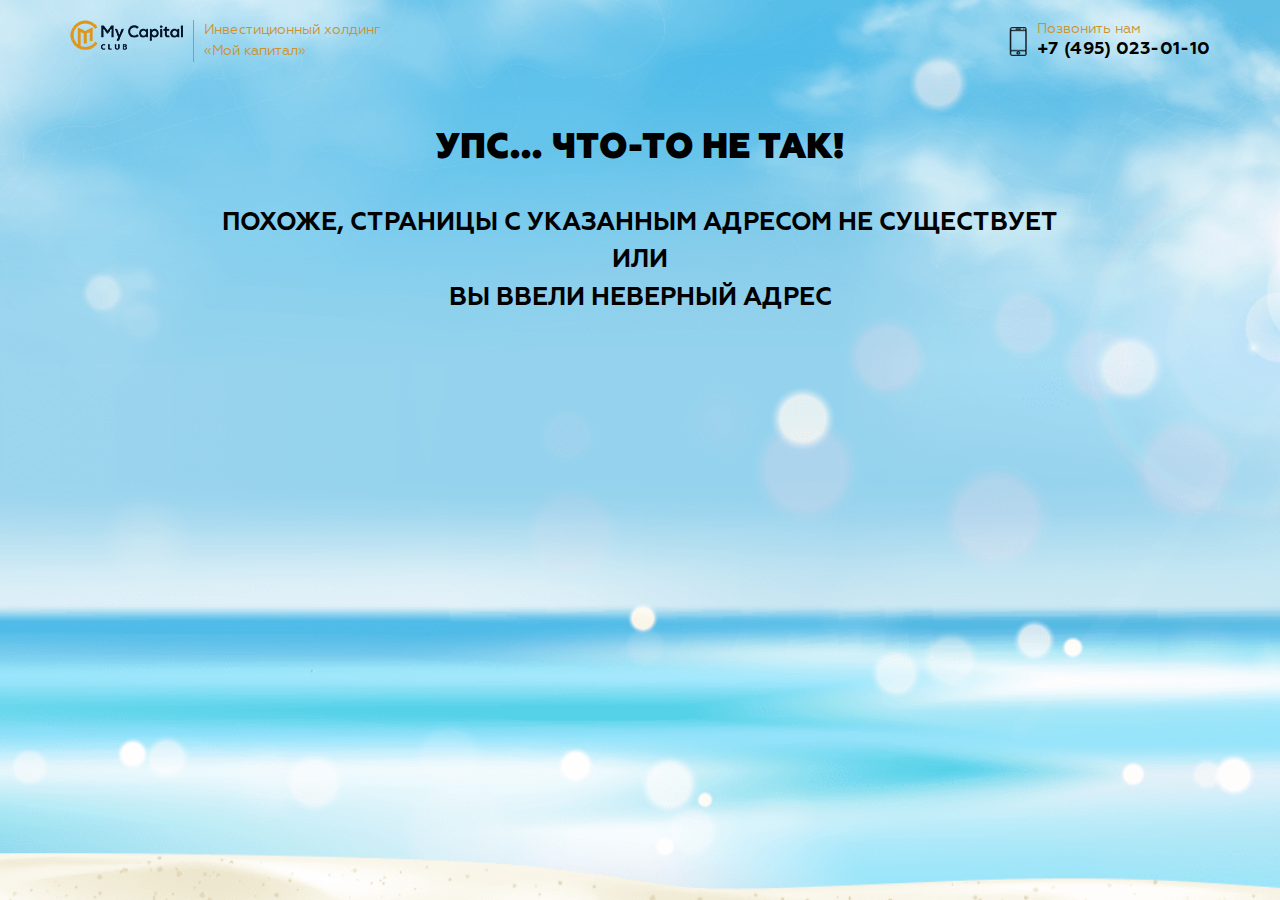
<file: 404/index.html>
<!DOCTYPE html>
<html lang="ru">
  <head>
    <meta charset="UTF-8"/>
    <meta name="viewport" content="width=device-width, initial-scale=1.0"/>
    <meta http-equiv="X-UA-Compatible" content="ie=edge"/>
    <meta property="og:url" content="https://sochi5.mycapitalland.ru/404/"/>
    <meta property="og:title" content="Упс... Что-то не так!"/>
    <meta property="og:description" content="Похоже, страницы с указанным адресом не существует или Вы ввели неверный адрес"/>
    <title>Упс... Что-то не так! Похоже, страницы с указанным адресом не существует или Вы ввели неверный адрес</title>
    <link rel="apple-touch-icon" href="../favicon.svg"/>
    <link rel="apple-touch-icon" sizes="76x76" href="../favicon.svg"/>
    <link rel="apple-touch-icon" sizes="120x120" href="../favicon.svg"/>
    <link rel="apple-touch-icon" sizes="152x152" href="../favicon.svg"/>
    <link rel="icon" type="image/x-icon" href="../favicon.ico"/>
    <link rel="shortcut icon" type="image/x-icon" href="../favicon.png"/>
    <link rel="stylesheet" href="../css/thanks.min.css"/>
  </head>
  <body>
    <div class="wrapper">
      <section id="main">
        <header class="header-light">
          <div class="container">
            <div class="logo"><a class="logo-link" href="https://mycapitalland.ru/"><img class="logo-link-img" src="../img/images/logo-black.png" alt="Логотип"/></a>
              <p class="logo-text">Инвестиционный холдинг <br/>«Мой капитал»</p>
            </div>
            <div class="header-nav">
              <div class="logo logo-mobile"><a class="logo-link" href="https://mycapitalland.ru/"><img class="logo-link-img" src="../img/images/logo-black.png" alt="Логотип"/></a>
                <p class="logo-text">Инвестиционный холдинг <br/>«Мой капитал»</p>
              </div>
              <div class="contacts">
                <div class="contact contact-phone">
                  <p class="contact-text">Позвонить нам</p><a class="contact-link" href="tel:+74950230110" target="_blank">+7 (495) 023-01-10</a>
                </div>
              </div>
            </div>
          </div>
          <div class="mobile-menu">
            <div class="mobile-menu-line mobile-menu-line-1"></div>
            <div class="mobile-menu-line mobile-menu-line-2"></div>
            <div class="mobile-menu-line mobile-menu-line-3"></div>
          </div>
        </header>
        <div class="container">
          <h1 class="main-title">Упс... Что-то не так!</h1>
          <h2 class="main-subtitle">Похоже, страницы с указанным адресом не существует<br/>или<br/>Вы ввели неверный адрес</h2>
        </div>
      </section>
    </div>
    <script src="../js/thanks.js"></script>
  </body>
</html>
</file>
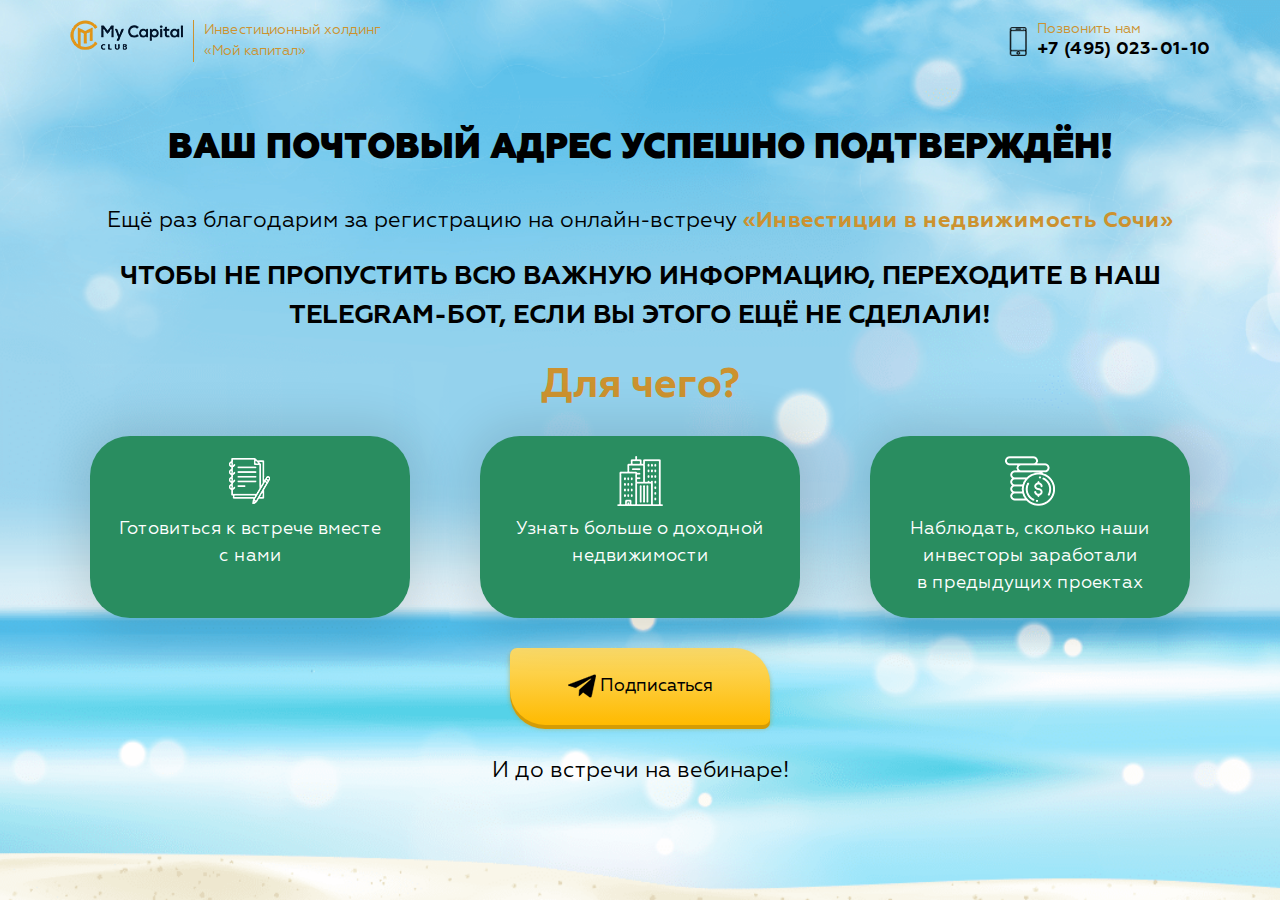
<file: confirmed/index.html>
<!DOCTYPE html>
<html lang="ru">
  <head>
    <meta charset="UTF-8"/>
    <meta name="viewport" content="width=device-width, initial-scale=1.0"/>
    <meta http-equiv="X-UA-Compatible" content="ie=edge"/>
    <meta property="og:url" content="https://sochi5.mycapitalland.ru/confirmed/"/>
    <meta property="og:title" content="Ваш почтовый адрес успешно подтверждён!"/>
    <meta property="og:description" content="Присоединяйтесь к закрытой группе в Telegram!"/>
    <title>Ваш почтовый адрес успешно подтверждён! Присоединяйтесь к закрытой группе в Telegram!</title>
    <link rel="apple-touch-icon" href="../favicon.svg"/>
    <link rel="apple-touch-icon" sizes="76x76" href="../favicon.svg"/>
    <link rel="apple-touch-icon" sizes="120x120" href="../favicon.svg"/>
    <link rel="apple-touch-icon" sizes="152x152" href="../favicon.svg"/>
    <link rel="icon" type="image/x-icon" href="../favicon.ico"/>
    <link rel="shortcut icon" type="image/x-icon" href="../favicon.png"/>
    <link rel="stylesheet" href="../css/confirmed.min.css"/>
    <!-- Google Tag Manager -->
    <script>(function(w,d,s,l,i){w[l]=w[l]||[];w[l].push({'gtm.start':new Date().getTime(),event:'gtm.js'});var f=d.getElementsByTagName(s)[0],j=d.createElement(s),dl=l!='dataLayer'?'&l='+l:'';j.async=true;j.src='https://www.googletagmanager.com/gtm.js?id='+i+dl;f.parentNode.insertBefore(j,f);})(window,document,'script','dataLayer','GTM-M4CWDPZ');</script> 
    <!-- End Google Tag Manager -->
  </head>
  <body>
    <!-- Google Tag Manager (noscript) -->
    <noscript>
      <iframe src="https://www.googletagmanager.com/ns.html?id=GTM-M4CWDPZ" height="0" width="0" style="display:none;visibility:hidden"></iframe>
    </noscript>
    <!-- End Google Tag Manager (noscript) -->
    <div class="wrapper">
      <section id="main">
        <div class="content">
          <header>
            <div class="container">
              <div class="logo"><a class="logo-link" href="https://mycapitalland.ru/"><img class="logo-link-img" src="../img/images/logo-black.png" alt="Логотип"/></a>
                <p class="logo-text">Инвестиционный холдинг <br/>«Мой капитал»</p>
              </div>
              <div class="header-nav">
                <div class="logo logo-mobile"><a class="logo-link" href="https://mycapitalland.ru/"><img class="logo-link-img" src="../img/images/logo-black.png" alt="Логотип"/></a>
                  <p class="logo-text">Инвестиционный холдинг <br/>«Мой капитал»</p>
                </div>
                <div class="contacts">
                  <div class="contact contact-tg hide">
                    <p class="contact-text">Присоединяйтесь</p><a class="contact-link" href="http://t.me/mycapitalbot" target="_blank">Telegram-канал</a>
                  </div>
                  <div class="contact contact-phone">
                    <p class="contact-text">Позвонить нам</p><a class="contact-link" href="tel:+74950230110" target="_blank">+7 (495) 023-01-10</a>
                  </div>
                </div>
              </div>
            </div>
            <div class="mobile-menu">
              <div class="mobile-menu-line mobile-menu-line-1"></div>
              <div class="mobile-menu-line mobile-menu-line-2"></div>
              <div class="mobile-menu-line mobile-menu-line-3"></div>
            </div>
          </header>
          <div class="container">
            <h1 class="main-title">Ваш почтовый адрес успешно подтверждён!</h1>
            <p class="main-text">Ещё раз благодарим за регистрацию на онлайн-встречу <span>«Инвестиции в недвижимость Сочи»</span></p>
            <h2 class="main-subtitle">Чтобы не пропустить всю важную информацию, переходите в наш Telegram-бот, если Вы этого ещё не сделали!</h2>
            <h3 class="main-subtitle-2">Для чего?</h3>
            <div class="main-list">
              <div class="row">
                <div class="col-md-4">
                  <div class="main-list-item main-list-item-1">
                    <div class="main-list-item-icon main-list-item-icon-1"></div>
                    <p class="main-list-item-text">Готовиться к встрече вместе <br/>с нами</p>
                  </div>
                </div>
                <div class="col-md-4">
                  <div class="main-list-item main-list-item-2">
                    <div class="main-list-item-icon main-list-item-icon-2"></div>
                    <p class="main-list-item-text">Узнать больше о доходной недвижимости</p>
                  </div>
                </div>
                <div class="col-md-4">
                  <div class="main-list-item main-list-item-3">
                    <div class="main-list-item-icon main-list-item-icon-3"></div>
                    <p class="main-list-item-text">Наблюдать, сколько наши инвесторы заработали <br/>в предыдущих проектах</p>
                  </div>
                </div>
              </div>
            </div><a class="button-thanks" href="https://mycapital.autoweboffice.ru/index.php?r=form/telegram&amp;id_bot=5"><img class="button-thanks-img" src="../img/icons/tg.png" alt="Telegram"/> Подписаться</a>
            <p class="main-text">И до встречи на вебинаре!</p>
          </div>
        </div>
      </section>
    </div>
    <script src="../js/thanks.js"></script>
  </body>
</html>
</file>
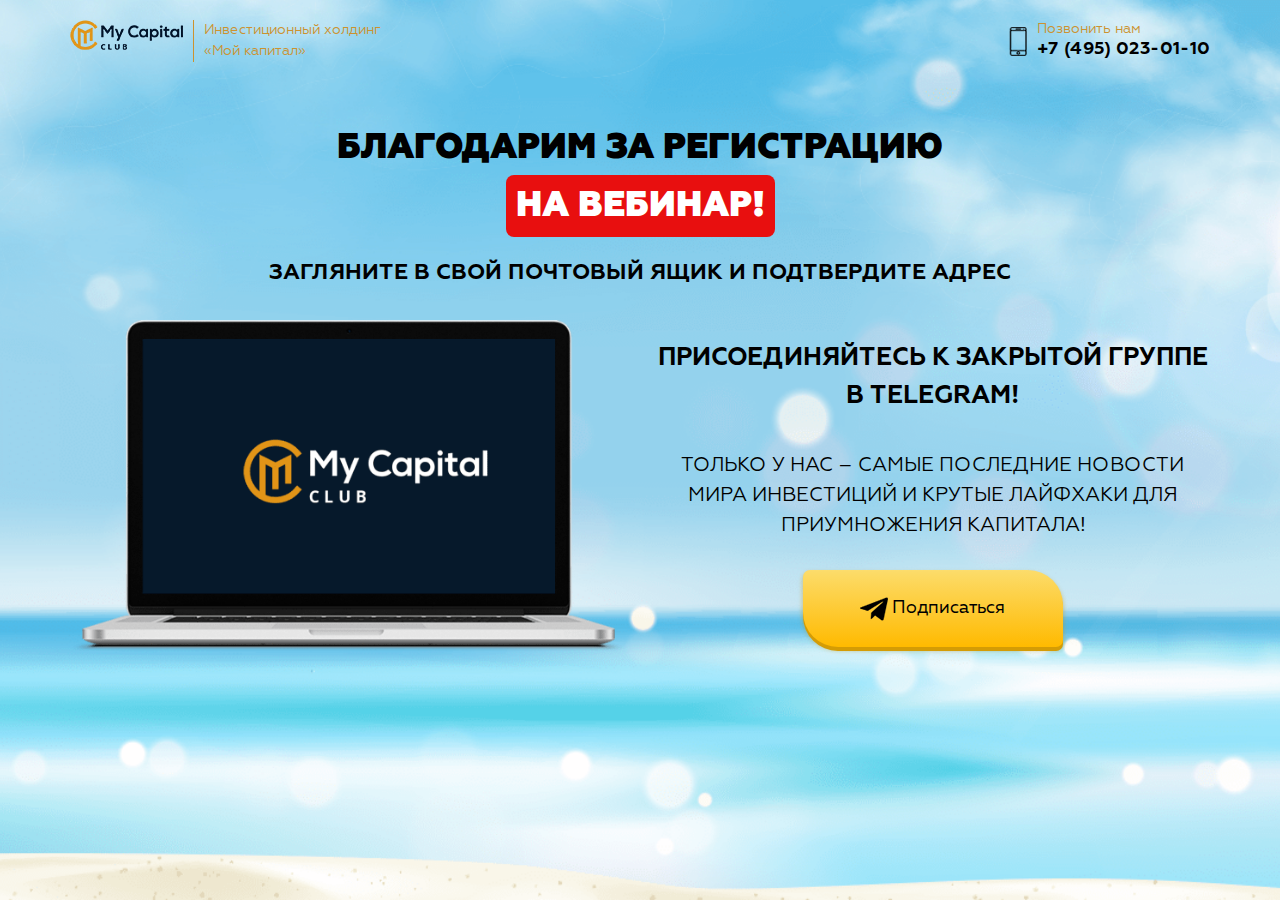
<file: thanks/index.html>
<!DOCTYPE html>
<html lang="ru">
  <head>
    <meta charset="UTF-8"/>
    <meta name="viewport" content="width=device-width, initial-scale=1.0"/>
    <meta http-equiv="X-UA-Compatible" content="ie=edge"/>
    <meta property="og:url" content="https://sochi5.mycapitalland.ru/thanks/"/>
    <meta property="og:title" content="Благодарим за регистрацию на вебинар!"/>
    <meta property="og:description" content="Присоединяйтесь к закрытой группе в Telegram!"/>
    <title>Благодарим за регистрацию на вебинар! Присоединяйтесь к закрытой группе в Telegram!</title>
    <link rel="apple-touch-icon" href="../favicon.svg"/>
    <link rel="apple-touch-icon" sizes="76x76" href="../favicon.svg"/>
    <link rel="apple-touch-icon" sizes="120x120" href="../favicon.svg"/>
    <link rel="apple-touch-icon" sizes="152x152" href="../favicon.svg"/>
    <link rel="icon" type="image/x-icon" href="../favicon.ico"/>
    <link rel="shortcut icon" type="image/x-icon" href="../favicon.png"/>
    <link rel="stylesheet" href="../css/thanks.min.css"/>
    <!-- Google Tag Manager -->
    <script>(function(w,d,s,l,i){w[l]=w[l]||[];w[l].push({'gtm.start':new Date().getTime(),event:'gtm.js'});var f=d.getElementsByTagName(s)[0],j=d.createElement(s),dl=l!='dataLayer'?'&l='+l:'';j.async=true;j.src='https://www.googletagmanager.com/gtm.js?id='+i+dl;f.parentNode.insertBefore(j,f);})(window,document,'script','dataLayer','GTM-M4CWDPZ');</script> 
    <!-- End Google Tag Manager -->
  </head>
  <body>
    <!-- Google Tag Manager (noscript) -->
    <noscript>
      <iframe src="https://www.googletagmanager.com/ns.html?id=GTM-M4CWDPZ" height="0" width="0" style="display:none;visibility:hidden"></iframe>
    </noscript>
    <!-- End Google Tag Manager (noscript) -->
    <div class="wrapper">
      <section id="main">
        <header>
          <div class="container">
            <div class="logo"><a class="logo-link" href="https://mycapitalland.ru/"><img class="logo-link-img" src="../img/images/logo-black.png" alt="Логотип"/></a>
              <p class="logo-text">Инвестиционный холдинг <br/>«Мой капитал»</p>
            </div>
            <div class="header-nav">
              <div class="logo logo-mobile"><a class="logo-link" href="https://mycapitalland.ru/"><img class="logo-link-img" src="../img/images/logo-black.png" alt="Логотип"/></a>
                <p class="logo-text">Инвестиционный холдинг <br/>«Мой капитал»</p>
              </div>
              <div class="contacts">
                <div class="contact contact-tg hide">
                  <p class="contact-text">Присоединяйтесь</p><a class="contact-link" href="http://t.me/mycapitalbot" target="_blank">Telegram-канал</a>
                </div>
                <div class="contact contact-phone">
                  <p class="contact-text">Позвонить нам</p><a class="contact-link" href="tel:+74950230110" target="_blank">+7 (495) 023-01-10</a>
                </div>
              </div>
            </div>
          </div>
          <div class="mobile-menu">
            <div class="mobile-menu-line mobile-menu-line-1"></div>
            <div class="mobile-menu-line mobile-menu-line-2"></div>
            <div class="mobile-menu-line mobile-menu-line-3"></div>
          </div>
        </header>
        <div class="container">
          <h1 class="main-title">Благодарим за регистрацию <br/><span>на вебинар!</span><small>Загляните в свой почтовый ящик и подтвердите адрес</small></h1>
          <div class="row">
            <div class="col-md-6"><img class="main-img" src="../img/images/laptop.png" alt="Laptop"/>
            </div>
            <div class="col-md-6">
              <h2 class="main-subtitle">Присоединяйтесь к закрытой группе в Telegram!</h2>
              <p class="main-text">Только у нас – самые последние новости мира инвестиций и крутые лайфхаки для приумножения капитала!</p>
              <div class="button-wrapper"><a class="button-thanks" href="https://mycapital.autoweboffice.ru/index.php?r=form/telegram&id_bot=5"><img class="button-thanks-img" src="../img/icons/tg.png" alt="Telegram"/> Подписаться</a></div>
            </div>
          </div>
        </div>
      </section>
    </div>
    <script src="../js/thanks.js"></script>
  </body>
</html>
</file>
<file: css/thanks.min.css>
@font-face{font-family:'Geometria';font-display:fallback;font-weight:normal;font-style:normal;src:local url("../fonts/Geometria.eot");src:url("../fonts/Geometria.eot");src:url("../fonts/Geometria.eot") format('embedded-opentype'),url("../fonts/Geometria.woff2") format('woff2'),url("../fonts/Geometria.woff") format('woff'),url("../fonts/Geometria.ttf") format('truetype'),url("../fonts/Geometria.svg#Geometria") format('svg')}@font-face{font-family:'Geometria';font-display:fallback;font-weight:bold;font-style:normal;src:local url("../fonts/GeometriaBold.eot");src:url("../fonts/GeometriaBold.eot");src:url("../fonts/GeometriaBold.eot") format('embedded-opentype'),url("../fonts/GeometriaBold.woff2") format('woff2'),url("../fonts/GeometriaBold.woff") format('woff'),url("../fonts/GeometriaBold.ttf") format('truetype'),url("../fonts/GeometriaBold.svg#GeometriaBold") format('svg')}@font-face{font-family:'Geometria';font-display:fallback;font-weight:900;font-style:normal;src:local url("../fonts/GeometriaHeavy.eot");src:url("../fonts/GeometriaHeavy.eot");src:url("../fonts/GeometriaHeavy.eot") format('embedded-opentype'),url("../fonts/GeometriaHeavy.woff2") format('woff2'),url("../fonts/GeometriaHeavy.woff") format('woff'),url("../fonts/GeometriaHeavy.ttf") format('truetype'),url("../fonts/GeometriaHeavy.svg#GeometriaHeavy") format('svg')}@font-face{font-family:'Muller';font-display:fallback;font-weight:normal;font-style:normal;src:url("../fonts/Muller.eot");src:url("../fonts/Muller.eot") format('embedded-opentype'),url("../fonts/Muller.woff2") format('woff2'),url("../fonts/Muller.woff") format('woff'),url("../fonts/Muller.ttf") format('truetype'),url("../fonts/Muller.svg#Muller") format('svg')}
/*!
 * Generated using the Bootstrap Customizer (https://getbootstrap.com/docs/3.4/customize/)
 *//*!
 * Bootstrap v3.4.1 (https://getbootstrap.com/)
 * Copyright 2011-2019 Twitter, Inc.
 * Licensed under MIT (https://github.com/twbs/bootstrap/blob/master/LICENSE)
 *//*! normalize.css v3.0.3 | MIT License | github.com/necolas/normalize.css */html{font-family:sans-serif;-ms-text-size-adjust:100%;-webkit-text-size-adjust:100%}body{margin:0}article,aside,details,figcaption,figure,footer,header,hgroup,main,menu,nav,section,summary{display:block}audio,canvas,progress,video{display:inline-block;vertical-align:baseline}audio:not([controls]){display:none;height:0}[hidden],template{display:none}a{background-color:transparent}a:active,a:hover{outline:0}abbr[title]{border-bottom:none;text-decoration:underline;-webkit-text-decoration:underline dotted;-moz-text-decoration:underline dotted;text-decoration:underline dotted}b,strong{font-weight:bold}dfn{font-style:italic}h1{font-size:2em;margin:0.67em 0}mark{background:#ff0;color:#000}small{font-size:80%}sub,sup{font-size:75%;line-height:0;position:relative;vertical-align:baseline}sup{top:-0.5em}sub{bottom:-0.25em}img{border:0}svg:not(:root){overflow:hidden}figure{margin:1em 40px}hr{-webkit-box-sizing:content-box;-moz-box-sizing:content-box;box-sizing:content-box;height:0}pre{overflow:auto}code,kbd,pre,samp{font-family:monospace,monospace;font-size:1em}button,input,optgroup,select,textarea{color:inherit;font:inherit;margin:0}button{overflow:visible}button,select{text-transform:none}button,html input[type=button],input[type=reset],input[type=submit]{-webkit-appearance:button;cursor:pointer}button[disabled],html input[disabled]{cursor:default}button::-moz-focus-inner,input::-moz-focus-inner{border:0;padding:0}input{line-height:normal}input[type=checkbox],input[type=radio]{-webkit-box-sizing:border-box;-moz-box-sizing:border-box;box-sizing:border-box;padding:0}input[type=number]::-webkit-inner-spin-button,input[type=number]::-webkit-outer-spin-button{height:auto}input[type=search]{-webkit-appearance:textfield;-webkit-box-sizing:content-box;-moz-box-sizing:content-box;box-sizing:content-box}input[type=search]::-webkit-search-cancel-button,input[type=search]::-webkit-search-decoration{-webkit-appearance:none}fieldset{border:1px solid #c0c0c0;margin:0 2px;padding:0.35em 0.625em 0.75em}legend{border:0;padding:0}textarea{overflow:auto}optgroup{font-weight:bold}table{border-collapse:collapse;border-spacing:0}td,th{padding:0}*{-webkit-box-sizing:border-box;-moz-box-sizing:border-box;box-sizing:border-box}:after,:before{-webkit-box-sizing:border-box;-moz-box-sizing:border-box;box-sizing:border-box}html{font-size:10px;-webkit-tap-highlight-color:rgba(0,0,0,0)}body{font-family:"Helvetica Neue",Helvetica,Arial,sans-serif;font-size:14px;line-height:1.42857143;color:#333;background-color:#fff}button,input,select,textarea{font-family:inherit;font-size:inherit;line-height:inherit}a{color:#337ab7;text-decoration:none}a:focus,a:hover{color:#23527c;text-decoration:underline}a:focus{outline:5px auto -webkit-focus-ring-color;outline-offset:-2px}figure{margin:0}img{vertical-align:middle}.img-responsive{display:block;max-width:100%;height:auto}.img-rounded{-webkit-border-radius:6px;-moz-border-radius:6px;border-radius:6px}.img-thumbnail{padding:4px;line-height:1.42857143;background-color:#fff;border:1px solid #ddd;-webkit-border-radius:4px;-moz-border-radius:4px;border-radius:4px;-webkit-transition:all .2s ease-in-out;-o-transition:all .2s ease-in-out;-moz-transition:all .2s ease-in-out;transition:all .2s ease-in-out;display:inline-block;max-width:100%;height:auto}.img-circle{-webkit-border-radius:50%;-moz-border-radius:50%;border-radius:50%}hr{margin-top:20px;margin-bottom:20px;border:0;border-top:1px solid #eee}.sr-only{position:absolute;width:1px;height:1px;padding:0;margin:-1px;overflow:hidden;clip:rect(0,0,0,0);border:0}.sr-only-focusable:active,.sr-only-focusable:focus{position:static;width:auto;height:auto;margin:0;overflow:visible;clip:auto}[role=button]{cursor:pointer}.container{padding-right:15px;padding-left:15px;margin-right:auto;margin-left:auto}@media (min-width:768px){.container{width:750px}}@media (min-width:992px){.container{width:970px}}@media (min-width:1200px){.container{width:1170px}}.container-fluid{padding-right:15px;padding-left:15px;margin-right:auto;margin-left:auto}.row{margin-right:-15px;margin-left:-15px}.row-no-gutters{margin-right:0;margin-left:0}.row-no-gutters [class*=col-]{padding-right:0;padding-left:0}.col-lg-1,.col-lg-2,.col-lg-3,.col-lg-4,.col-lg-5,.col-lg-6,.col-lg-7,.col-lg-8,.col-lg-9,.col-lg-10,.col-lg-11,.col-lg-12,.col-md-1,.col-md-2,.col-md-3,.col-md-4,.col-md-5,.col-md-6,.col-md-7,.col-md-8,.col-md-9,.col-md-10,.col-md-11,.col-md-12,.col-sm-1,.col-sm-2,.col-sm-3,.col-sm-4,.col-sm-5,.col-sm-6,.col-sm-7,.col-sm-8,.col-sm-9,.col-sm-10,.col-sm-11,.col-sm-12,.col-xs-1,.col-xs-2,.col-xs-3,.col-xs-4,.col-xs-5,.col-xs-6,.col-xs-7,.col-xs-8,.col-xs-9,.col-xs-10,.col-xs-11,.col-xs-12{position:relative;min-height:1px;padding-right:15px;padding-left:15px}.col-xs-1,.col-xs-2,.col-xs-3,.col-xs-4,.col-xs-5,.col-xs-6,.col-xs-7,.col-xs-8,.col-xs-9,.col-xs-10,.col-xs-11,.col-xs-12{float:left}.col-xs-12{width:100%}.col-xs-11{width:91.66666667%}.col-xs-10{width:83.33333333%}.col-xs-9{width:75%}.col-xs-8{width:66.66666667%}.col-xs-7{width:58.33333333%}.col-xs-6{width:50%}.col-xs-5{width:41.66666667%}.col-xs-4{width:33.33333333%}.col-xs-3{width:25%}.col-xs-2{width:16.66666667%}.col-xs-1{width:8.33333333%}.col-xs-pull-12{right:100%}.col-xs-pull-11{right:91.66666667%}.col-xs-pull-10{right:83.33333333%}.col-xs-pull-9{right:75%}.col-xs-pull-8{right:66.66666667%}.col-xs-pull-7{right:58.33333333%}.col-xs-pull-6{right:50%}.col-xs-pull-5{right:41.66666667%}.col-xs-pull-4{right:33.33333333%}.col-xs-pull-3{right:25%}.col-xs-pull-2{right:16.66666667%}.col-xs-pull-1{right:8.33333333%}.col-xs-pull-0{right:auto}.col-xs-push-12{left:100%}.col-xs-push-11{left:91.66666667%}.col-xs-push-10{left:83.33333333%}.col-xs-push-9{left:75%}.col-xs-push-8{left:66.66666667%}.col-xs-push-7{left:58.33333333%}.col-xs-push-6{left:50%}.col-xs-push-5{left:41.66666667%}.col-xs-push-4{left:33.33333333%}.col-xs-push-3{left:25%}.col-xs-push-2{left:16.66666667%}.col-xs-push-1{left:8.33333333%}.col-xs-push-0{left:auto}.col-xs-offset-12{margin-left:100%}.col-xs-offset-11{margin-left:91.66666667%}.col-xs-offset-10{margin-left:83.33333333%}.col-xs-offset-9{margin-left:75%}.col-xs-offset-8{margin-left:66.66666667%}.col-xs-offset-7{margin-left:58.33333333%}.col-xs-offset-6{margin-left:50%}.col-xs-offset-5{margin-left:41.66666667%}.col-xs-offset-4{margin-left:33.33333333%}.col-xs-offset-3{margin-left:25%}.col-xs-offset-2{margin-left:16.66666667%}.col-xs-offset-1{margin-left:8.33333333%}.col-xs-offset-0{margin-left:0}@media (min-width:768px){.col-sm-1,.col-sm-2,.col-sm-3,.col-sm-4,.col-sm-5,.col-sm-6,.col-sm-7,.col-sm-8,.col-sm-9,.col-sm-10,.col-sm-11,.col-sm-12{float:left}.col-sm-12{width:100%}.col-sm-11{width:91.66666667%}.col-sm-10{width:83.33333333%}.col-sm-9{width:75%}.col-sm-8{width:66.66666667%}.col-sm-7{width:58.33333333%}.col-sm-6{width:50%}.col-sm-5{width:41.66666667%}.col-sm-4{width:33.33333333%}.col-sm-3{width:25%}.col-sm-2{width:16.66666667%}.col-sm-1{width:8.33333333%}.col-sm-pull-12{right:100%}.col-sm-pull-11{right:91.66666667%}.col-sm-pull-10{right:83.33333333%}.col-sm-pull-9{right:75%}.col-sm-pull-8{right:66.66666667%}.col-sm-pull-7{right:58.33333333%}.col-sm-pull-6{right:50%}.col-sm-pull-5{right:41.66666667%}.col-sm-pull-4{right:33.33333333%}.col-sm-pull-3{right:25%}.col-sm-pull-2{right:16.66666667%}.col-sm-pull-1{right:8.33333333%}.col-sm-pull-0{right:auto}.col-sm-push-12{left:100%}.col-sm-push-11{left:91.66666667%}.col-sm-push-10{left:83.33333333%}.col-sm-push-9{left:75%}.col-sm-push-8{left:66.66666667%}.col-sm-push-7{left:58.33333333%}.col-sm-push-6{left:50%}.col-sm-push-5{left:41.66666667%}.col-sm-push-4{left:33.33333333%}.col-sm-push-3{left:25%}.col-sm-push-2{left:16.66666667%}.col-sm-push-1{left:8.33333333%}.col-sm-push-0{left:auto}.col-sm-offset-12{margin-left:100%}.col-sm-offset-11{margin-left:91.66666667%}.col-sm-offset-10{margin-left:83.33333333%}.col-sm-offset-9{margin-left:75%}.col-sm-offset-8{margin-left:66.66666667%}.col-sm-offset-7{margin-left:58.33333333%}.col-sm-offset-6{margin-left:50%}.col-sm-offset-5{margin-left:41.66666667%}.col-sm-offset-4{margin-left:33.33333333%}.col-sm-offset-3{margin-left:25%}.col-sm-offset-2{margin-left:16.66666667%}.col-sm-offset-1{margin-left:8.33333333%}.col-sm-offset-0{margin-left:0}}@media (min-width:992px){.col-md-1,.col-md-2,.col-md-3,.col-md-4,.col-md-5,.col-md-6,.col-md-7,.col-md-8,.col-md-9,.col-md-10,.col-md-11,.col-md-12{float:left}.col-md-12{width:100%}.col-md-11{width:91.66666667%}.col-md-10{width:83.33333333%}.col-md-9{width:75%}.col-md-8{width:66.66666667%}.col-md-7{width:58.33333333%}.col-md-6{width:50%}.col-md-5{width:41.66666667%}.col-md-4{width:33.33333333%}.col-md-3{width:25%}.col-md-2{width:16.66666667%}.col-md-1{width:8.33333333%}.col-md-pull-12{right:100%}.col-md-pull-11{right:91.66666667%}.col-md-pull-10{right:83.33333333%}.col-md-pull-9{right:75%}.col-md-pull-8{right:66.66666667%}.col-md-pull-7{right:58.33333333%}.col-md-pull-6{right:50%}.col-md-pull-5{right:41.66666667%}.col-md-pull-4{right:33.33333333%}.col-md-pull-3{right:25%}.col-md-pull-2{right:16.66666667%}.col-md-pull-1{right:8.33333333%}.col-md-pull-0{right:auto}.col-md-push-12{left:100%}.col-md-push-11{left:91.66666667%}.col-md-push-10{left:83.33333333%}.col-md-push-9{left:75%}.col-md-push-8{left:66.66666667%}.col-md-push-7{left:58.33333333%}.col-md-push-6{left:50%}.col-md-push-5{left:41.66666667%}.col-md-push-4{left:33.33333333%}.col-md-push-3{left:25%}.col-md-push-2{left:16.66666667%}.col-md-push-1{left:8.33333333%}.col-md-push-0{left:auto}.col-md-offset-12{margin-left:100%}.col-md-offset-11{margin-left:91.66666667%}.col-md-offset-10{margin-left:83.33333333%}.col-md-offset-9{margin-left:75%}.col-md-offset-8{margin-left:66.66666667%}.col-md-offset-7{margin-left:58.33333333%}.col-md-offset-6{margin-left:50%}.col-md-offset-5{margin-left:41.66666667%}.col-md-offset-4{margin-left:33.33333333%}.col-md-offset-3{margin-left:25%}.col-md-offset-2{margin-left:16.66666667%}.col-md-offset-1{margin-left:8.33333333%}.col-md-offset-0{margin-left:0}}@media (min-width:1200px){.col-lg-1,.col-lg-2,.col-lg-3,.col-lg-4,.col-lg-5,.col-lg-6,.col-lg-7,.col-lg-8,.col-lg-9,.col-lg-10,.col-lg-11,.col-lg-12{float:left}.col-lg-12{width:100%}.col-lg-11{width:91.66666667%}.col-lg-10{width:83.33333333%}.col-lg-9{width:75%}.col-lg-8{width:66.66666667%}.col-lg-7{width:58.33333333%}.col-lg-6{width:50%}.col-lg-5{width:41.66666667%}.col-lg-4{width:33.33333333%}.col-lg-3{width:25%}.col-lg-2{width:16.66666667%}.col-lg-1{width:8.33333333%}.col-lg-pull-12{right:100%}.col-lg-pull-11{right:91.66666667%}.col-lg-pull-10{right:83.33333333%}.col-lg-pull-9{right:75%}.col-lg-pull-8{right:66.66666667%}.col-lg-pull-7{right:58.33333333%}.col-lg-pull-6{right:50%}.col-lg-pull-5{right:41.66666667%}.col-lg-pull-4{right:33.33333333%}.col-lg-pull-3{right:25%}.col-lg-pull-2{right:16.66666667%}.col-lg-pull-1{right:8.33333333%}.col-lg-pull-0{right:auto}.col-lg-push-12{left:100%}.col-lg-push-11{left:91.66666667%}.col-lg-push-10{left:83.33333333%}.col-lg-push-9{left:75%}.col-lg-push-8{left:66.66666667%}.col-lg-push-7{left:58.33333333%}.col-lg-push-6{left:50%}.col-lg-push-5{left:41.66666667%}.col-lg-push-4{left:33.33333333%}.col-lg-push-3{left:25%}.col-lg-push-2{left:16.66666667%}.col-lg-push-1{left:8.33333333%}.col-lg-push-0{left:auto}.col-lg-offset-12{margin-left:100%}.col-lg-offset-11{margin-left:91.66666667%}.col-lg-offset-10{margin-left:83.33333333%}.col-lg-offset-9{margin-left:75%}.col-lg-offset-8{margin-left:66.66666667%}.col-lg-offset-7{margin-left:58.33333333%}.col-lg-offset-6{margin-left:50%}.col-lg-offset-5{margin-left:41.66666667%}.col-lg-offset-4{margin-left:33.33333333%}.col-lg-offset-3{margin-left:25%}.col-lg-offset-2{margin-left:16.66666667%}.col-lg-offset-1{margin-left:8.33333333%}.col-lg-offset-0{margin-left:0}}.clearfix:after,.clearfix:before,.container-fluid:after,.container-fluid:before,.container:after,.container:before,.row:after,.row:before{display:table;content:" "}.clearfix:after,.container-fluid:after,.container:after,.row:after{clear:both}.center-block{display:block;margin-right:auto;margin-left:auto}.pull-right{float:right!important}.pull-left{float:left!important}.hide{display:none!important}.show{display:block!important}.invisible{visibility:hidden}.text-hide{font:0/0 a;color:transparent;text-shadow:none;background-color:transparent;border:0}.hidden{display:none!important}.affix{position:fixed}*{margin:0;padding:0;outline:none}body{font-size:18px;font-family:'Geometria',sans-serif;font-weight:normal;color:#000;background-color:#fff;line-height:1.5}@media screen and (min-width:2295px){body{font-size:20px}}.container{position:relative}@media screen and (min-width:2295px){.container{max-width:1400px}}a{color:#000}a:focus{outline:0;text-decoration:none}a:hover{text-decoration:none}h1,h2,h3,h4,h5,h6{font-weight:normal;margin:0}button{border:none}footer,header,section{width:100%;display:block}.wrapper{overflow:hidden}header{overflow:hidden;padding:20px 0;margin-bottom:40px}@media screen and (min-width:2295px){header{margin-bottom:120px}}@media screen and (max-width:991px){header{margin-bottom:20px}}@media screen and (max-width:767px){header{padding:15px 0;text-align:center}}@media screen and (max-width:560px){header{text-align:left;margin-bottom:10px}}@media screen and (max-width:560px){.header-nav{position:fixed;width:300px;height:100%;background-color:#fff;padding:20px;z-index:190;top:0;left:-100%;-webkit-transition:all 0.3s ease;-o-transition:all 0.3s ease;-moz-transition:all 0.3s ease;transition:all 0.3s ease}}@media screen and (max-width:385px){.header-nav{width:100%}}.logo{float:left;overflow:hidden}.logo-link{float:left}.logo-text{border-left:1px solid #cc922f;margin-left:10px;padding-left:10px;color:#cc922f;font-size:14px;font-family:'Geometria',sans-serif;font-weight:normal;float:left;text-align:left}.logo.logo-mobile{display:none;position:relative;z-index:200}@media screen and (max-width:560px){.logo.logo-mobile{display:block}}@media screen and (max-width:767px){.logo{float:none;display:inline-block;margin-bottom:5px}}@media screen and (max-width:560px){.logo{width:160px}.logo-text{margin:10px 0 0;padding:5px 0 0;border-left:0;border-top:1px solid #cc922f;font-size:12px}}.contacts{float:right;text-align:right;line-height:1.315}@media screen and (max-width:767px){.contacts{float:none;text-align:center;line-height:1.1}}@media screen and (max-width:560px){.contacts{margin-top:15px;text-align:left}}.contact{font-family:'Geometria',sans-serif;text-align:left;background-repeat:no-repeat;background-position:center left;display:inline-block}.contact.contact-tg{padding-left:38px;background-image:url("../img/icons/telegram.png")}.contact.contact-phone{padding-left:28px;background-image:url("../img/icons/phone.png");margin-left:40px}.contact-text{color:#cc922f;font-size:14px;font-weight:normal}.contact-link{display:block;font-size:18px;font-weight:bold;color:#000}.contact-link:active{color:#000;text-decoration:none}.contact-link:hover{color:#000;text-decoration:underline}@media screen and (max-width:560px){.contact.contact-phone{padding-left:38px;margin:15px 0 0;background-position:center left 5px}.contact-text{font-size:12px}.contact-link{font-size:16px}}.mobile-menu{display:none;position:absolute;width:30px;height:25px;padding:5px;top:20px;right:40px;cursor:pointer;z-index:300}.mobile-menu-line{width:100%;height:3px;background-color:#cc922f;position:absolute;-webkit-transition:all 0.4s ease;-o-transition:all 0.4s ease;-moz-transition:all 0.4s ease;transition:all 0.4s ease}.mobile-menu-line-1{top:0}.mobile-menu-line-1.switched{-webkit-transform:rotate(45deg);-moz-transform:rotate(45deg);-ms-transform:rotate(45deg);-o-transform:rotate(45deg);transform:rotate(45deg);top:13px;right:0;left:0;width:42px}.mobile-menu-line-2{height:2px;top:-webkit-calc(50% - 1px);top:-moz-calc(50% - 1px);top:calc(50% - 1px)}.mobile-menu-line-2.switched{opacity:0}.mobile-menu-line-3{bottom:0}.mobile-menu-line-3.switched{-webkit-transform:rotate(-45deg);-moz-transform:rotate(-45deg);-ms-transform:rotate(-45deg);-o-transform:rotate(-45deg);transform:rotate(-45deg);top:13px;left:0;right:0;width:42px}@media screen and (max-width:560px){.mobile-menu{display:block}}.nav-active{left:0!important}#main{padding:0 0 60px;min-height:100vh;text-align:center;background-color:rgba(166,210,230,0.341);background-image:url("../img/backs/main.png");background-repeat:no-repeat;background-position:center;-webkit-background-size:cover;-moz-background-size:cover;-o-background-size:cover;background-size:cover}@media screen and (max-width:560px){#main{padding:0 0 40px}}.main-title{font-size:35px;font-weight:900;text-transform:uppercase;margin-bottom:30px}.main-title span{display:inline-block;background-color:#e80f0f;color:#fff;padding:5px 10px;-webkit-border-radius:8px;-moz-border-radius:8px;border-radius:8px}.main-title small{display:block;font-size:22px;font-weight:bold;margin-top:20px}@media screen and (max-width:991px){.main-title{font-size:28px}.main-title small{font-size:19px}}@media screen and (max-width:560px){.main-title{font-size:24px;margin-bottom:20px}.main-title small{font-size:16px}}@media screen and (max-width:385px){.main-title{font-size:22px;margin-bottom:15px}}.main-img{display:block;width:100%;max-width:643px;margin:0 auto}@media screen and (max-width:991px){.main-img{max-width:380px}}@media screen and (max-width:560px){.main-img{max-width:250px}}.main-subtitle{font-family:'Geometria',sans-serif;font-size:25px;font-weight:bold;text-transform:uppercase;margin-top:20px}@media screen and (max-width:991px){.main-subtitle{font-size:22px}}@media screen and (max-width:560px){.main-subtitle{font-size:18px}}.main-text{font-family:'Geometria',sans-serif;font-size:20px;margin:35px 0 30px;text-transform:uppercase}@media screen and (max-width:991px){.main-text{font-size:18px;margin:20px 0 15px}}@media screen and (max-width:560px){.main-text{font-size:16px}}.button-thanks{display:inline-block;-webkit-border-radius:7px 35px;-moz-border-radius:7px 35px;border-radius:7px 35px;-webkit-box-shadow:inset 0px 1px 0px 0px rgba(247,243,170,0.04);-moz-box-shadow:inset 0px 1px 0px 0px rgba(247,243,170,0.04);box-shadow:inset 0px 1px 0px 0px rgba(247,243,170,0.04);padding:25px 35px;background-color:#ffba00;background-image:-webkit-gradient(linear,left top,left bottom,from(#fcdc6b),to(#ffba00));background-image:-webkit-linear-gradient(top,#fcdc6b,#ffba00);background-image:-moz-linear-gradient(top,#fcdc6b,#ffba00);background-image:-o-linear-gradient(top,#fcdc6b,#ffba00);background-image:linear-gradient(to bottom,#fcdc6b,#ffba00);font-family:'Muller',sans-serif;-webkit-transition:all 0.3s ease;-o-transition:all 0.3s ease;-moz-transition:all 0.3s ease;transition:all 0.3s ease;-webkit-box-shadow:0 4px 0 0 #d49c05,0px 3px 4.25px 0.75px rgba(196,145,7,0.4),inset 0px 1px 0px 0px rgba(247,243,170,0.04);-moz-box-shadow:0 4px 0 0 #d49c05,0px 3px 4.25px 0.75px rgba(196,145,7,0.4),inset 0px 1px 0px 0px rgba(247,243,170,0.04);box-shadow:0 4px 0 0 #d49c05,0px 3px 4.25px 0.75px rgba(196,145,7,0.4),inset 0px 1px 0px 0px rgba(247,243,170,0.04);text-align:center;width:100%;max-width:260px}.button-thanks:focus{text-decoration:none;color:#000;background-color:#ffba00;background-image:-webkit-gradient(linear,left top,left bottom,from(#fcdc6b),to(#ffba00));background-image:-webkit-linear-gradient(top,#fcdc6b,#ffba00);background-image:-moz-linear-gradient(top,#fcdc6b,#ffba00);background-image:-o-linear-gradient(top,#fcdc6b,#ffba00);background-image:linear-gradient(to bottom,#fcdc6b,#ffba00)}.button-thanks:hover{text-decoration:none;color:#000;background-color:#ffba00;background-image:-webkit-gradient(linear,left bottom,left top,from(#fcdc6b),to(#ffba00));background-image:-webkit-linear-gradient(bottom,#fcdc6b,#ffba00);background-image:-moz-linear-gradient(bottom,#fcdc6b,#ffba00);background-image:-o-linear-gradient(bottom,#fcdc6b,#ffba00);background-image:linear-gradient(to top,#fcdc6b,#ffba00);-webkit-border-radius:35px 7px;-moz-border-radius:35px 7px;border-radius:35px 7px;-webkit-transform:translateY(4px);-moz-transform:translateY(4px);-ms-transform:translateY(4px);-o-transform:translateY(4px);transform:translateY(4px);-webkit-box-shadow:0 0 0 0 #d49c05,0px 3px 2.25px 0.75px rgba(196,145,7,0.4),inset 0px 1px 0px 0px rgba(247,243,170,0.04);-moz-box-shadow:0 0 0 0 #d49c05,0px 3px 2.25px 0.75px rgba(196,145,7,0.4),inset 0px 1px 0px 0px rgba(247,243,170,0.04);box-shadow:0 0 0 0 #d49c05,0px 3px 2.25px 0.75px rgba(196,145,7,0.4),inset 0px 1px 0px 0px rgba(247,243,170,0.04)}.button-thanks-wrapper{position:relative}.button-thanks-wrapper-center{text-align:center}
</file>
<file: css/confirmed.min.css>
@font-face{font-family:'Geometria';font-display:fallback;font-weight:normal;font-style:normal;src:local url("../fonts/Geometria.eot");src:url("../fonts/Geometria.eot");src:url("../fonts/Geometria.eot") format('embedded-opentype'),url("../fonts/Geometria.woff2") format('woff2'),url("../fonts/Geometria.woff") format('woff'),url("../fonts/Geometria.ttf") format('truetype'),url("../fonts/Geometria.svg#Geometria") format('svg')}@font-face{font-family:'Geometria';font-display:fallback;font-weight:bold;font-style:normal;src:local url("../fonts/GeometriaBold.eot");src:url("../fonts/GeometriaBold.eot");src:url("../fonts/GeometriaBold.eot") format('embedded-opentype'),url("../fonts/GeometriaBold.woff2") format('woff2'),url("../fonts/GeometriaBold.woff") format('woff'),url("../fonts/GeometriaBold.ttf") format('truetype'),url("../fonts/GeometriaBold.svg#GeometriaBold") format('svg')}@font-face{font-family:'Geometria';font-display:fallback;font-weight:900;font-style:normal;src:local url("../fonts/GeometriaHeavy.eot");src:url("../fonts/GeometriaHeavy.eot");src:url("../fonts/GeometriaHeavy.eot") format('embedded-opentype'),url("../fonts/GeometriaHeavy.woff2") format('woff2'),url("../fonts/GeometriaHeavy.woff") format('woff'),url("../fonts/GeometriaHeavy.ttf") format('truetype'),url("../fonts/GeometriaHeavy.svg#GeometriaHeavy") format('svg')}@font-face{font-family:'Muller';font-display:fallback;font-weight:normal;font-style:normal;src:url("../fonts/Muller.eot");src:url("../fonts/Muller.eot") format('embedded-opentype'),url("../fonts/Muller.woff2") format('woff2'),url("../fonts/Muller.woff") format('woff'),url("../fonts/Muller.ttf") format('truetype'),url("../fonts/Muller.svg#Muller") format('svg')}
/*!
 * Generated using the Bootstrap Customizer (https://getbootstrap.com/docs/3.4/customize/)
 *//*!
 * Bootstrap v3.4.1 (https://getbootstrap.com/)
 * Copyright 2011-2019 Twitter, Inc.
 * Licensed under MIT (https://github.com/twbs/bootstrap/blob/master/LICENSE)
 *//*! normalize.css v3.0.3 | MIT License | github.com/necolas/normalize.css */html{font-family:sans-serif;-ms-text-size-adjust:100%;-webkit-text-size-adjust:100%}body{margin:0}article,aside,details,figcaption,figure,footer,header,hgroup,main,menu,nav,section,summary{display:block}audio,canvas,progress,video{display:inline-block;vertical-align:baseline}audio:not([controls]){display:none;height:0}[hidden],template{display:none}a{background-color:transparent}a:active,a:hover{outline:0}abbr[title]{border-bottom:none;text-decoration:underline;-webkit-text-decoration:underline dotted;-moz-text-decoration:underline dotted;text-decoration:underline dotted}b,strong{font-weight:bold}dfn{font-style:italic}h1{font-size:2em;margin:0.67em 0}mark{background:#ff0;color:#000}small{font-size:80%}sub,sup{font-size:75%;line-height:0;position:relative;vertical-align:baseline}sup{top:-0.5em}sub{bottom:-0.25em}img{border:0}svg:not(:root){overflow:hidden}figure{margin:1em 40px}hr{-webkit-box-sizing:content-box;-moz-box-sizing:content-box;box-sizing:content-box;height:0}pre{overflow:auto}code,kbd,pre,samp{font-family:monospace,monospace;font-size:1em}button,input,optgroup,select,textarea{color:inherit;font:inherit;margin:0}button{overflow:visible}button,select{text-transform:none}button,html input[type=button],input[type=reset],input[type=submit]{-webkit-appearance:button;cursor:pointer}button[disabled],html input[disabled]{cursor:default}button::-moz-focus-inner,input::-moz-focus-inner{border:0;padding:0}input{line-height:normal}input[type=checkbox],input[type=radio]{-webkit-box-sizing:border-box;-moz-box-sizing:border-box;box-sizing:border-box;padding:0}input[type=number]::-webkit-inner-spin-button,input[type=number]::-webkit-outer-spin-button{height:auto}input[type=search]{-webkit-appearance:textfield;-webkit-box-sizing:content-box;-moz-box-sizing:content-box;box-sizing:content-box}input[type=search]::-webkit-search-cancel-button,input[type=search]::-webkit-search-decoration{-webkit-appearance:none}fieldset{border:1px solid #c0c0c0;margin:0 2px;padding:0.35em 0.625em 0.75em}legend{border:0;padding:0}textarea{overflow:auto}optgroup{font-weight:bold}table{border-collapse:collapse;border-spacing:0}td,th{padding:0}*{-webkit-box-sizing:border-box;-moz-box-sizing:border-box;box-sizing:border-box}:after,:before{-webkit-box-sizing:border-box;-moz-box-sizing:border-box;box-sizing:border-box}html{font-size:10px;-webkit-tap-highlight-color:rgba(0,0,0,0)}body{font-family:"Helvetica Neue",Helvetica,Arial,sans-serif;font-size:14px;line-height:1.42857143;color:#333;background-color:#fff}button,input,select,textarea{font-family:inherit;font-size:inherit;line-height:inherit}a{color:#337ab7;text-decoration:none}a:focus,a:hover{color:#23527c;text-decoration:underline}a:focus{outline:5px auto -webkit-focus-ring-color;outline-offset:-2px}figure{margin:0}img{vertical-align:middle}.img-responsive{display:block;max-width:100%;height:auto}.img-rounded{-webkit-border-radius:6px;-moz-border-radius:6px;border-radius:6px}.img-thumbnail{padding:4px;line-height:1.42857143;background-color:#fff;border:1px solid #ddd;-webkit-border-radius:4px;-moz-border-radius:4px;border-radius:4px;-webkit-transition:all .2s ease-in-out;-o-transition:all .2s ease-in-out;-moz-transition:all .2s ease-in-out;transition:all .2s ease-in-out;display:inline-block;max-width:100%;height:auto}.img-circle{-webkit-border-radius:50%;-moz-border-radius:50%;border-radius:50%}hr{margin-top:20px;margin-bottom:20px;border:0;border-top:1px solid #eee}.sr-only{position:absolute;width:1px;height:1px;padding:0;margin:-1px;overflow:hidden;clip:rect(0,0,0,0);border:0}.sr-only-focusable:active,.sr-only-focusable:focus{position:static;width:auto;height:auto;margin:0;overflow:visible;clip:auto}[role=button]{cursor:pointer}.container{padding-right:15px;padding-left:15px;margin-right:auto;margin-left:auto}@media (min-width:768px){.container{width:750px}}@media (min-width:992px){.container{width:970px}}@media (min-width:1200px){.container{width:1170px}}.container-fluid{padding-right:15px;padding-left:15px;margin-right:auto;margin-left:auto}.row{margin-right:-15px;margin-left:-15px}.row-no-gutters{margin-right:0;margin-left:0}.row-no-gutters [class*=col-]{padding-right:0;padding-left:0}.col-lg-1,.col-lg-2,.col-lg-3,.col-lg-4,.col-lg-5,.col-lg-6,.col-lg-7,.col-lg-8,.col-lg-9,.col-lg-10,.col-lg-11,.col-lg-12,.col-md-1,.col-md-2,.col-md-3,.col-md-4,.col-md-5,.col-md-6,.col-md-7,.col-md-8,.col-md-9,.col-md-10,.col-md-11,.col-md-12,.col-sm-1,.col-sm-2,.col-sm-3,.col-sm-4,.col-sm-5,.col-sm-6,.col-sm-7,.col-sm-8,.col-sm-9,.col-sm-10,.col-sm-11,.col-sm-12,.col-xs-1,.col-xs-2,.col-xs-3,.col-xs-4,.col-xs-5,.col-xs-6,.col-xs-7,.col-xs-8,.col-xs-9,.col-xs-10,.col-xs-11,.col-xs-12{position:relative;min-height:1px;padding-right:15px;padding-left:15px}.col-xs-1,.col-xs-2,.col-xs-3,.col-xs-4,.col-xs-5,.col-xs-6,.col-xs-7,.col-xs-8,.col-xs-9,.col-xs-10,.col-xs-11,.col-xs-12{float:left}.col-xs-12{width:100%}.col-xs-11{width:91.66666667%}.col-xs-10{width:83.33333333%}.col-xs-9{width:75%}.col-xs-8{width:66.66666667%}.col-xs-7{width:58.33333333%}.col-xs-6{width:50%}.col-xs-5{width:41.66666667%}.col-xs-4{width:33.33333333%}.col-xs-3{width:25%}.col-xs-2{width:16.66666667%}.col-xs-1{width:8.33333333%}.col-xs-pull-12{right:100%}.col-xs-pull-11{right:91.66666667%}.col-xs-pull-10{right:83.33333333%}.col-xs-pull-9{right:75%}.col-xs-pull-8{right:66.66666667%}.col-xs-pull-7{right:58.33333333%}.col-xs-pull-6{right:50%}.col-xs-pull-5{right:41.66666667%}.col-xs-pull-4{right:33.33333333%}.col-xs-pull-3{right:25%}.col-xs-pull-2{right:16.66666667%}.col-xs-pull-1{right:8.33333333%}.col-xs-pull-0{right:auto}.col-xs-push-12{left:100%}.col-xs-push-11{left:91.66666667%}.col-xs-push-10{left:83.33333333%}.col-xs-push-9{left:75%}.col-xs-push-8{left:66.66666667%}.col-xs-push-7{left:58.33333333%}.col-xs-push-6{left:50%}.col-xs-push-5{left:41.66666667%}.col-xs-push-4{left:33.33333333%}.col-xs-push-3{left:25%}.col-xs-push-2{left:16.66666667%}.col-xs-push-1{left:8.33333333%}.col-xs-push-0{left:auto}.col-xs-offset-12{margin-left:100%}.col-xs-offset-11{margin-left:91.66666667%}.col-xs-offset-10{margin-left:83.33333333%}.col-xs-offset-9{margin-left:75%}.col-xs-offset-8{margin-left:66.66666667%}.col-xs-offset-7{margin-left:58.33333333%}.col-xs-offset-6{margin-left:50%}.col-xs-offset-5{margin-left:41.66666667%}.col-xs-offset-4{margin-left:33.33333333%}.col-xs-offset-3{margin-left:25%}.col-xs-offset-2{margin-left:16.66666667%}.col-xs-offset-1{margin-left:8.33333333%}.col-xs-offset-0{margin-left:0}@media (min-width:768px){.col-sm-1,.col-sm-2,.col-sm-3,.col-sm-4,.col-sm-5,.col-sm-6,.col-sm-7,.col-sm-8,.col-sm-9,.col-sm-10,.col-sm-11,.col-sm-12{float:left}.col-sm-12{width:100%}.col-sm-11{width:91.66666667%}.col-sm-10{width:83.33333333%}.col-sm-9{width:75%}.col-sm-8{width:66.66666667%}.col-sm-7{width:58.33333333%}.col-sm-6{width:50%}.col-sm-5{width:41.66666667%}.col-sm-4{width:33.33333333%}.col-sm-3{width:25%}.col-sm-2{width:16.66666667%}.col-sm-1{width:8.33333333%}.col-sm-pull-12{right:100%}.col-sm-pull-11{right:91.66666667%}.col-sm-pull-10{right:83.33333333%}.col-sm-pull-9{right:75%}.col-sm-pull-8{right:66.66666667%}.col-sm-pull-7{right:58.33333333%}.col-sm-pull-6{right:50%}.col-sm-pull-5{right:41.66666667%}.col-sm-pull-4{right:33.33333333%}.col-sm-pull-3{right:25%}.col-sm-pull-2{right:16.66666667%}.col-sm-pull-1{right:8.33333333%}.col-sm-pull-0{right:auto}.col-sm-push-12{left:100%}.col-sm-push-11{left:91.66666667%}.col-sm-push-10{left:83.33333333%}.col-sm-push-9{left:75%}.col-sm-push-8{left:66.66666667%}.col-sm-push-7{left:58.33333333%}.col-sm-push-6{left:50%}.col-sm-push-5{left:41.66666667%}.col-sm-push-4{left:33.33333333%}.col-sm-push-3{left:25%}.col-sm-push-2{left:16.66666667%}.col-sm-push-1{left:8.33333333%}.col-sm-push-0{left:auto}.col-sm-offset-12{margin-left:100%}.col-sm-offset-11{margin-left:91.66666667%}.col-sm-offset-10{margin-left:83.33333333%}.col-sm-offset-9{margin-left:75%}.col-sm-offset-8{margin-left:66.66666667%}.col-sm-offset-7{margin-left:58.33333333%}.col-sm-offset-6{margin-left:50%}.col-sm-offset-5{margin-left:41.66666667%}.col-sm-offset-4{margin-left:33.33333333%}.col-sm-offset-3{margin-left:25%}.col-sm-offset-2{margin-left:16.66666667%}.col-sm-offset-1{margin-left:8.33333333%}.col-sm-offset-0{margin-left:0}}@media (min-width:992px){.col-md-1,.col-md-2,.col-md-3,.col-md-4,.col-md-5,.col-md-6,.col-md-7,.col-md-8,.col-md-9,.col-md-10,.col-md-11,.col-md-12{float:left}.col-md-12{width:100%}.col-md-11{width:91.66666667%}.col-md-10{width:83.33333333%}.col-md-9{width:75%}.col-md-8{width:66.66666667%}.col-md-7{width:58.33333333%}.col-md-6{width:50%}.col-md-5{width:41.66666667%}.col-md-4{width:33.33333333%}.col-md-3{width:25%}.col-md-2{width:16.66666667%}.col-md-1{width:8.33333333%}.col-md-pull-12{right:100%}.col-md-pull-11{right:91.66666667%}.col-md-pull-10{right:83.33333333%}.col-md-pull-9{right:75%}.col-md-pull-8{right:66.66666667%}.col-md-pull-7{right:58.33333333%}.col-md-pull-6{right:50%}.col-md-pull-5{right:41.66666667%}.col-md-pull-4{right:33.33333333%}.col-md-pull-3{right:25%}.col-md-pull-2{right:16.66666667%}.col-md-pull-1{right:8.33333333%}.col-md-pull-0{right:auto}.col-md-push-12{left:100%}.col-md-push-11{left:91.66666667%}.col-md-push-10{left:83.33333333%}.col-md-push-9{left:75%}.col-md-push-8{left:66.66666667%}.col-md-push-7{left:58.33333333%}.col-md-push-6{left:50%}.col-md-push-5{left:41.66666667%}.col-md-push-4{left:33.33333333%}.col-md-push-3{left:25%}.col-md-push-2{left:16.66666667%}.col-md-push-1{left:8.33333333%}.col-md-push-0{left:auto}.col-md-offset-12{margin-left:100%}.col-md-offset-11{margin-left:91.66666667%}.col-md-offset-10{margin-left:83.33333333%}.col-md-offset-9{margin-left:75%}.col-md-offset-8{margin-left:66.66666667%}.col-md-offset-7{margin-left:58.33333333%}.col-md-offset-6{margin-left:50%}.col-md-offset-5{margin-left:41.66666667%}.col-md-offset-4{margin-left:33.33333333%}.col-md-offset-3{margin-left:25%}.col-md-offset-2{margin-left:16.66666667%}.col-md-offset-1{margin-left:8.33333333%}.col-md-offset-0{margin-left:0}}@media (min-width:1200px){.col-lg-1,.col-lg-2,.col-lg-3,.col-lg-4,.col-lg-5,.col-lg-6,.col-lg-7,.col-lg-8,.col-lg-9,.col-lg-10,.col-lg-11,.col-lg-12{float:left}.col-lg-12{width:100%}.col-lg-11{width:91.66666667%}.col-lg-10{width:83.33333333%}.col-lg-9{width:75%}.col-lg-8{width:66.66666667%}.col-lg-7{width:58.33333333%}.col-lg-6{width:50%}.col-lg-5{width:41.66666667%}.col-lg-4{width:33.33333333%}.col-lg-3{width:25%}.col-lg-2{width:16.66666667%}.col-lg-1{width:8.33333333%}.col-lg-pull-12{right:100%}.col-lg-pull-11{right:91.66666667%}.col-lg-pull-10{right:83.33333333%}.col-lg-pull-9{right:75%}.col-lg-pull-8{right:66.66666667%}.col-lg-pull-7{right:58.33333333%}.col-lg-pull-6{right:50%}.col-lg-pull-5{right:41.66666667%}.col-lg-pull-4{right:33.33333333%}.col-lg-pull-3{right:25%}.col-lg-pull-2{right:16.66666667%}.col-lg-pull-1{right:8.33333333%}.col-lg-pull-0{right:auto}.col-lg-push-12{left:100%}.col-lg-push-11{left:91.66666667%}.col-lg-push-10{left:83.33333333%}.col-lg-push-9{left:75%}.col-lg-push-8{left:66.66666667%}.col-lg-push-7{left:58.33333333%}.col-lg-push-6{left:50%}.col-lg-push-5{left:41.66666667%}.col-lg-push-4{left:33.33333333%}.col-lg-push-3{left:25%}.col-lg-push-2{left:16.66666667%}.col-lg-push-1{left:8.33333333%}.col-lg-push-0{left:auto}.col-lg-offset-12{margin-left:100%}.col-lg-offset-11{margin-left:91.66666667%}.col-lg-offset-10{margin-left:83.33333333%}.col-lg-offset-9{margin-left:75%}.col-lg-offset-8{margin-left:66.66666667%}.col-lg-offset-7{margin-left:58.33333333%}.col-lg-offset-6{margin-left:50%}.col-lg-offset-5{margin-left:41.66666667%}.col-lg-offset-4{margin-left:33.33333333%}.col-lg-offset-3{margin-left:25%}.col-lg-offset-2{margin-left:16.66666667%}.col-lg-offset-1{margin-left:8.33333333%}.col-lg-offset-0{margin-left:0}}.clearfix:after,.clearfix:before,.container-fluid:after,.container-fluid:before,.container:after,.container:before,.row:after,.row:before{display:table;content:" "}.clearfix:after,.container-fluid:after,.container:after,.row:after{clear:both}.center-block{display:block;margin-right:auto;margin-left:auto}.pull-right{float:right!important}.pull-left{float:left!important}.hide{display:none!important}.show{display:block!important}.invisible{visibility:hidden}.text-hide{font:0/0 a;color:transparent;text-shadow:none;background-color:transparent;border:0}.hidden{display:none!important}.affix{position:fixed}*{margin:0;padding:0;outline:none}body{font-size:18px;font-family:'Geometria',sans-serif;font-weight:normal;color:#000;background-color:#fff;line-height:1.5}@media screen and (min-width:2295px){body{font-size:20px}}.container{position:relative}@media screen and (min-width:2295px){.container{max-width:1400px}}a{color:#000}a:focus{outline:0;text-decoration:none}a:hover{text-decoration:none}h1,h2,h3,h4,h5,h6{font-weight:normal;margin:0}button{border:none}footer,header,section{width:100%;display:block}.wrapper{overflow:hidden}header{overflow:hidden;padding:20px 0;margin-bottom:40px}@media screen and (min-width:2295px){header{margin-bottom:120px}}@media screen and (max-width:991px){header{margin-bottom:20px}}@media screen and (max-width:767px){header{padding:15px 0;text-align:center}}@media screen and (max-width:560px){header{text-align:left;margin-bottom:10px}}@media screen and (max-width:560px){.header-nav{position:fixed;width:300px;height:100%;background-color:#fff;padding:20px;z-index:190;top:0;left:-100%;-webkit-transition:all 0.3s ease;-o-transition:all 0.3s ease;-moz-transition:all 0.3s ease;transition:all 0.3s ease}}@media screen and (max-width:385px){.header-nav{width:100%}}.logo{float:left;overflow:hidden}.logo-link{float:left}.logo-text{border-left:1px solid #cc922f;margin-left:10px;padding-left:10px;color:#cc922f;font-size:14px;font-family:'Geometria',sans-serif;font-weight:normal;float:left;text-align:left}.logo.logo-mobile{display:none;position:relative;z-index:200}@media screen and (max-width:560px){.logo.logo-mobile{display:block}}@media screen and (max-width:767px){.logo{float:none;display:inline-block;margin-bottom:5px}}@media screen and (max-width:560px){.logo{width:160px}.logo-text{margin:10px 0 0;padding:5px 0 0;border-left:0;border-top:1px solid #cc922f;font-size:12px}}.contacts{float:right;text-align:right;line-height:1.315}@media screen and (max-width:767px){.contacts{float:none;text-align:center;line-height:1.1}}@media screen and (max-width:560px){.contacts{margin-top:15px;text-align:left}}.contact{font-family:'Geometria',sans-serif;text-align:left;background-repeat:no-repeat;background-position:center left;display:inline-block}.contact.contact-tg{padding-left:38px;background-image:url("../img/icons/telegram.png")}.contact.contact-phone{padding-left:28px;background-image:url("../img/icons/phone.png");margin-left:40px}.contact-text{color:#cc922f;font-size:14px;font-weight:normal}.contact-link{display:block;font-size:18px;font-weight:bold;color:#000}.contact-link:active{color:#000;text-decoration:none}.contact-link:hover{color:#000;text-decoration:underline}@media screen and (max-width:560px){.contact.contact-phone{padding-left:38px;margin:15px 0 0;background-position:center left 5px}.contact-text{font-size:12px}.contact-link{font-size:16px}}.mobile-menu{display:none;position:absolute;width:30px;height:25px;padding:5px;top:20px;right:40px;cursor:pointer;z-index:300}.mobile-menu-line{width:100%;height:3px;background-color:#cc922f;position:absolute;-webkit-transition:all 0.4s ease;-o-transition:all 0.4s ease;-moz-transition:all 0.4s ease;transition:all 0.4s ease}.mobile-menu-line-1{top:0}.mobile-menu-line-1.switched{-webkit-transform:rotate(45deg);-moz-transform:rotate(45deg);-ms-transform:rotate(45deg);-o-transform:rotate(45deg);transform:rotate(45deg);top:13px;right:0;left:0;width:42px}.mobile-menu-line-2{height:2px;top:-webkit-calc(50% - 1px);top:-moz-calc(50% - 1px);top:calc(50% - 1px)}.mobile-menu-line-2.switched{opacity:0}.mobile-menu-line-3{bottom:0}.mobile-menu-line-3.switched{-webkit-transform:rotate(-45deg);-moz-transform:rotate(-45deg);-ms-transform:rotate(-45deg);-o-transform:rotate(-45deg);transform:rotate(-45deg);top:13px;left:0;right:0;width:42px}@media screen and (max-width:560px){.mobile-menu{display:block}}.nav-active{left:0!important}#main{padding:0 0 60px;min-height:100vh;text-align:center;background-color:#a6d2e6;background-image:url("../img/backs/main.png");background-repeat:no-repeat;background-position:center;-webkit-background-size:cover;-moz-background-size:cover;-o-background-size:cover;background-size:cover}@media screen and (max-width:560px){#main{padding:0 0 40px}}.content{position:relative;z-index:10}.main-title{font-size:35px;font-weight:900;text-transform:uppercase;margin-bottom:30px}@media screen and (max-width:991px){.main-title{font-size:30px}}@media screen and (max-width:560px){.main-title{font-size:26px;margin-bottom:20px}}@media screen and (max-width:385px){.main-title{font-size:24px;margin-bottom:15px;line-height:1.3}}.main-subtitle{font-size:26px;font-weight:bold;text-transform:uppercase;margin:20px 0}@media screen and (max-width:991px){.main-subtitle{font-size:24px}}@media screen and (max-width:560px){.main-subtitle{font-size:18px}}.main-subtitle-2{font-size:40px;font-weight:600;color:#cc922f}@media screen and (max-width:991px){.main-subtitle-2{font-size:36px}}@media screen and (max-width:560px){.main-subtitle-2{font-size:30px}}.main-text{font-size:22px}.main-text span{display:inline-block;color:#cc922f;font-weight:600}@media screen and (max-width:991px){.main-text{font-size:20px}}@media screen and (max-width:385px){.main-text{line-height:1.3}}.main-list{width:100%;margin:20px auto 30px}.main-list-item{width:100%;max-width:320px;margin:0 auto;-webkit-border-radius:40px;-moz-border-radius:40px;border-radius:40px;-webkit-box-shadow:0px 0px 47.79px 11.21px rgba(0,0,0,0.12);-moz-box-shadow:0px 0px 47.79px 11.21px rgba(0,0,0,0.12);box-shadow:0px 0px 47.79px 11.21px rgba(0,0,0,0.12);background-color:#298d60;padding:20px;text-align:center;color:#fff;min-height:182px}.main-list-item-icon{width:50px;height:50px;margin:0 auto 10px;background-image:url("../img/icons/confirm.png");background-repeat:no-repeat}.main-list-item-icon-1{background-position:0 0}.main-list-item-icon-2{background-position:-50px 0}.main-list-item-icon-3{background-position:-100px 0}@media screen and (max-width:1199px){.main-list-item-text br{display:none}}@media screen and (min-width:2295px){.main-list{max-width:1000px}}@media screen and (max-width:991px){.main-list{margin-bottom:0}.main-list-item{margin-bottom:30px;min-height:1px}}.button-thanks{display:inline-block;-webkit-border-radius:7px 35px;-moz-border-radius:7px 35px;border-radius:7px 35px;-webkit-box-shadow:inset 0px 1px 0px 0px rgba(247,243,170,0.04);-moz-box-shadow:inset 0px 1px 0px 0px rgba(247,243,170,0.04);box-shadow:inset 0px 1px 0px 0px rgba(247,243,170,0.04);padding:25px 35px;background-color:#ffba00;background-image:-webkit-gradient(linear,left top,left bottom,from(#fcdc6b),to(#ffba00));background-image:-webkit-linear-gradient(top,#fcdc6b,#ffba00);background-image:-moz-linear-gradient(top,#fcdc6b,#ffba00);background-image:-o-linear-gradient(top,#fcdc6b,#ffba00);background-image:linear-gradient(to bottom,#fcdc6b,#ffba00);font-family:'Muller',sans-serif;-webkit-transition:all 0.3s ease;-o-transition:all 0.3s ease;-moz-transition:all 0.3s ease;transition:all 0.3s ease;-webkit-box-shadow:0 4px 0 0 #d49c05,0px 3px 4.25px 0.75px rgba(196,145,7,0.4),inset 0px 1px 0px 0px rgba(247,243,170,0.04);-moz-box-shadow:0 4px 0 0 #d49c05,0px 3px 4.25px 0.75px rgba(196,145,7,0.4),inset 0px 1px 0px 0px rgba(247,243,170,0.04);box-shadow:0 4px 0 0 #d49c05,0px 3px 4.25px 0.75px rgba(196,145,7,0.4),inset 0px 1px 0px 0px rgba(247,243,170,0.04);text-align:center;width:100%;max-width:260px;margin-bottom:30px}.button-thanks:focus{text-decoration:none;color:#000;background-color:#ffba00;background-image:-webkit-gradient(linear,left top,left bottom,from(#fcdc6b),to(#ffba00));background-image:-webkit-linear-gradient(top,#fcdc6b,#ffba00);background-image:-moz-linear-gradient(top,#fcdc6b,#ffba00);background-image:-o-linear-gradient(top,#fcdc6b,#ffba00);background-image:linear-gradient(to bottom,#fcdc6b,#ffba00)}.button-thanks:hover{text-decoration:none;color:#000;background-color:#ffba00;background-image:-webkit-gradient(linear,left bottom,left top,from(#fcdc6b),to(#ffba00));background-image:-webkit-linear-gradient(bottom,#fcdc6b,#ffba00);background-image:-moz-linear-gradient(bottom,#fcdc6b,#ffba00);background-image:-o-linear-gradient(bottom,#fcdc6b,#ffba00);background-image:linear-gradient(to top,#fcdc6b,#ffba00);-webkit-border-radius:35px 7px;-moz-border-radius:35px 7px;border-radius:35px 7px;-webkit-transform:translateY(4px);-moz-transform:translateY(4px);-ms-transform:translateY(4px);-o-transform:translateY(4px);transform:translateY(4px);-webkit-box-shadow:0 0 0 0 #d49c05,0px 3px 2.25px 0.75px rgba(196,145,7,0.4),inset 0px 1px 0px 0px rgba(247,243,170,0.04);-moz-box-shadow:0 0 0 0 #d49c05,0px 3px 2.25px 0.75px rgba(196,145,7,0.4),inset 0px 1px 0px 0px rgba(247,243,170,0.04);box-shadow:0 0 0 0 #d49c05,0px 3px 2.25px 0.75px rgba(196,145,7,0.4),inset 0px 1px 0px 0px rgba(247,243,170,0.04)}.button-thanks-wrapper{position:relative}.button-thanks-wrapper-center{text-align:center}
</file>
